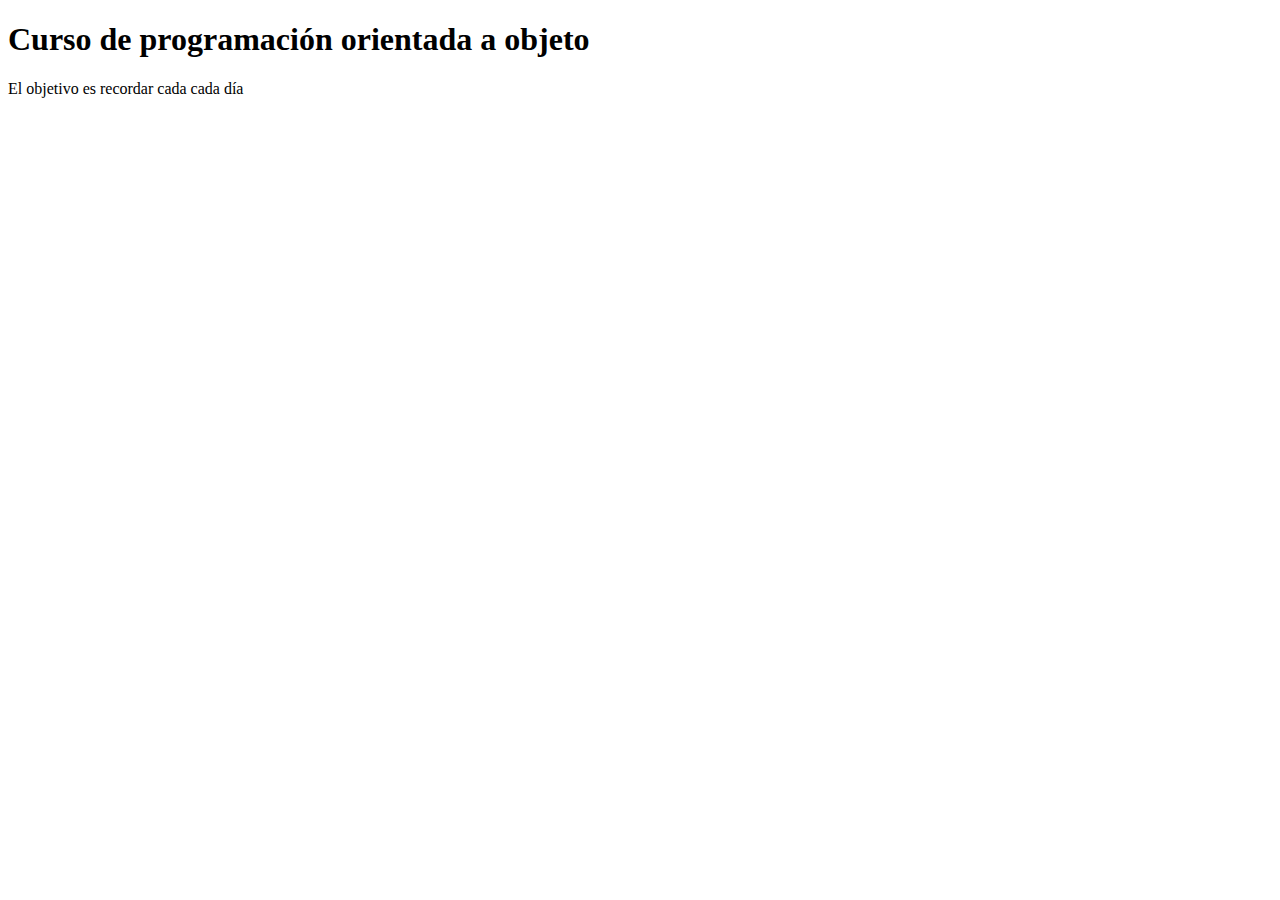
<file: Pagina/index.html>
<!DOCTYPE html>
<html lang="en">
<head>
    <meta charset="UTF-8">
    <meta name="viewport" content="width=device-width, initial-scale=1.0">
    <title>POO</title>
    <script src="JavaScript/JS.js"></script>
</head>
<body>
    <h1>Curso de programación orientada a objeto</h1>
    <p>El objetivo es recordar cada cada día</p>
</body>
</html>
</file>
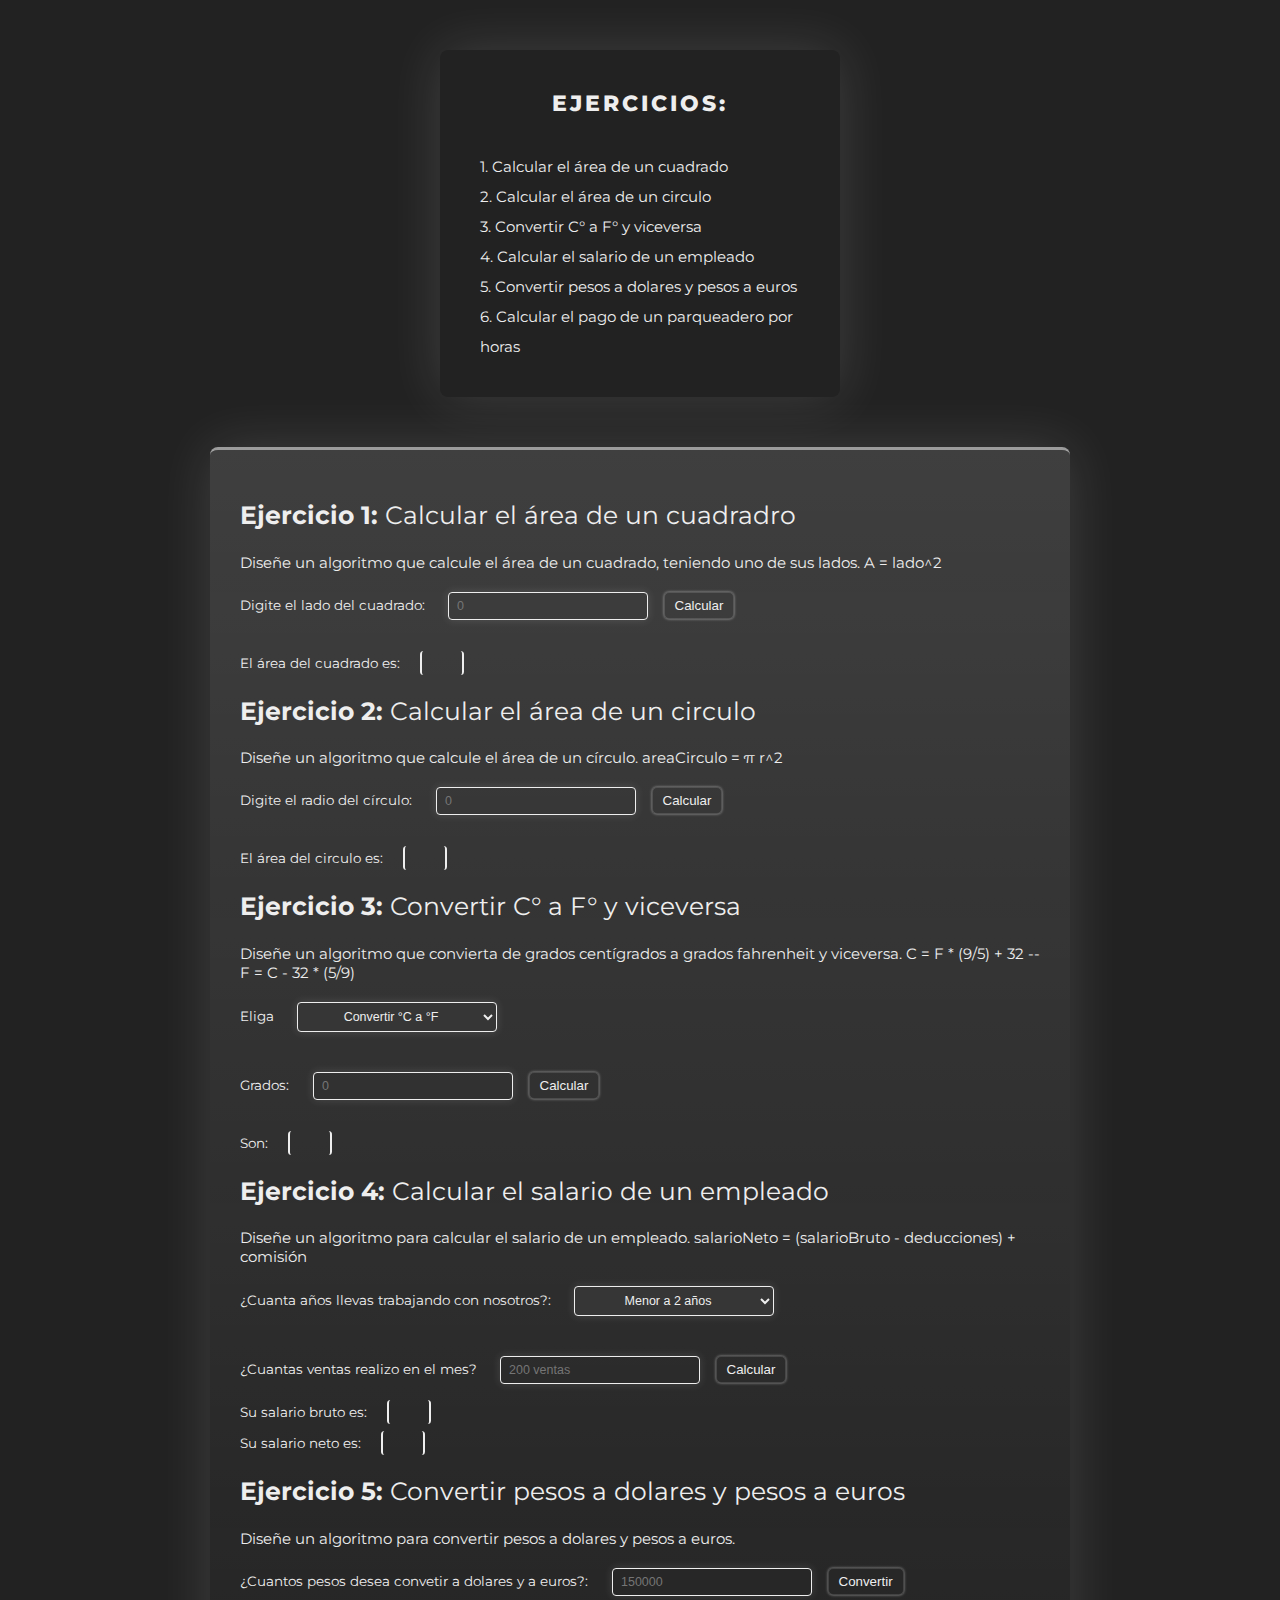
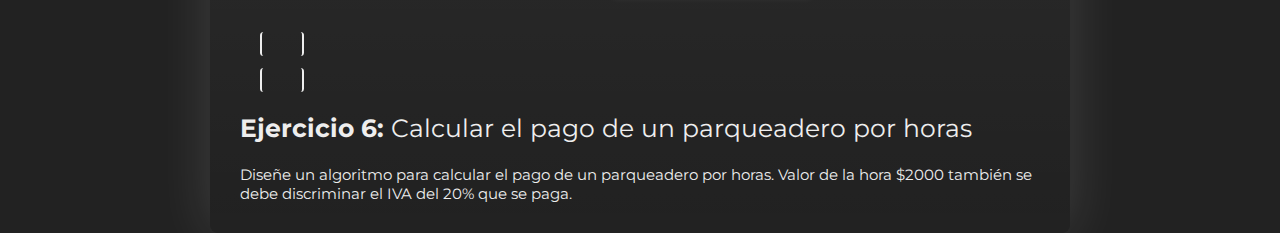
<file: Taller 1/index.html>
<!DOCTYPE html>
<html lang="en">
    <head>
        <meta charset="UTF-8">
        <meta name="viewport" content="width=device-width, initial-scale=1.0">
        <link rel="stylesheet" href="CSS/styles.css">
        <link rel="stylesheet" href="CSS/fonts.css">
        <script src="JavaScript/class.js"></script>
        <title>Ejercicio de expresiones</title>
    </head>
    <body>    
        <div class="container_list_ejercicios">
            <h2>Ejercicios: </h2>
            <ul>
                <li class="list_ejercicios_expresiones"><a href="#ejercicio1">1. Calcular el área de un cuadrado</a></li>
                <li class="list_ejercicios_expresiones"><a href="#ejercicio2">2. Calcular el área de un circulo</a></li>
                <li class="list_ejercicios_expresiones"><a href="#ejercicio3">3. Convertir C° a F° y viceversa</a></li>
                <li class="list_ejercicios_expresiones"><a href="#ejercicio4">4. Calcular el salario de un empleado</a></li>
                <li class="list_ejercicios_expresiones"><a href="#ejercicio5">5. Convertir pesos a dolares y pesos a euros</a></li>
                <li class="list_ejercicios_expresiones"><a href="#ejercicio6">6. Calcular el pago de un parqueadero por horas</a></li>
            </ul>
        </div>
        
        <div class="container_ejercicios">
            <div class="container_ejercicio1">
                <h3 id="ejercicio1">Ejercicio 1:  <span>Calcular el área de un cuadradro</span></h3>
                <p>Diseñe un algoritmo que calcule el área de un cuadrado, teniendo uno de sus  lados.
                A = lado^2</p>
                <label for="input_ejercicio1">Digite el lado del cuadrado:</label>
                <input type="number" placeholder="0" id="input_ejercicio1">
                <button type="button" id="calcular_ejercicio1" onclick="ejercicioExpresiones.areaCuadrado()">Calcular</button>
                <div class="container_resultado">
                    <label>El área del cuadrado es: </label>
                    <label for="" id="input_resultado1"></label>
                </div>
            </div>
            <div class="container_ejercicio2">
                <h3 id="ejercicio2">Ejercicio 2: <span>Calcular el área de un circulo</span></h3>
                <p>Diseñe un algoritmo que calcule el área de un círculo. areaCirculo = π r^2</p>
                <label for="input_ejercicio2">Digite el radio del círculo: </label>
                <input type="number" id="input_ejercicio2" placeholder="0">
                <button type="button" id="calcular_ejercicio2" onclick="ejercicioExpresiones.areaCirculo()">Calcular</button>
                <div class="container_resultado">
                    <label>El área del circulo es: </label>
                    <label for="" id="input_resultado2"></label>
                </div>
            </div>
            <div class="container_ejercicio3">
                <h3 id="ejercicio3">Ejercicio 3: <span>Convertir C° a F° y viceversa</span></h3>
                <p>Diseñe un algoritmo que convierta de grados centígrados a grados fahrenheit y
                viceversa. C = F * (9/5) + 32    --   F = C - 32  * (5/9)</p>
                
                <div class="form_input">
                    <label>Eliga</label>
                    <select name="tipo_operacion" id="tipo_option">
                        <option value="CaF">Convertir °C a °F</option>
                        <option value="FaC">Convertir °F a °C</option>
                    </select>
                </div>
                <label for="input_ejercicio3">Grados: </label>
                <input type="number" id="input_ejercicio3" placeholder="0">
                <button type="button" id="calcular_ejercicio3" onclick="grados()">Calcular</button>
                <div class="container_resultado">
                    <label>Son: </label>
                    <label for="" id="input_resultado3"></label>
                </div>
            </div>
            <div class="container_ejercicio4">
                <h3 id="ejercicio4">Ejercicio 4: <span>Calcular el salario de un empleado</span></h3>
                <p>Diseñe un algoritmo para calcular el salario de un empleado. 
                salarioNeto = (salarioBruto - deducciones) + comisión</p>
                <div class="form_input">
                    <label for="">¿Cuanta años llevas trabajando con nosotros?:</label>
                    <select name="tiempoTrabajo" id="tiempoTrabajo">
                        <option value="meDosAnos">Menor a 2 años</option>
                        <option value="meCuaAnos"> 2 a 4 años</option>
                        <option value="maCinAnos">Mayor a 5</option>
                    </select>
                </div>
                <div class="ventas">
                    <label for="input_ventas">¿Cuantas ventas realizo en el mes?</label>
                    <input type="number" id="input_ventas" placeholder="200 ventas">
                    <button type="button" id="calcular_ejercicio4" onclick="salario()">Calcular</button>  
                </div>
                <div>
                    <label for="">Su salario bruto es: </label>
                    <label for="" id= "input_salarioBruto"></label>
                </div>
                <div class="container_resultado">
                    
                    <label>Su salario neto es: </label>
                    <label for="" id="input_resultado4"></label>
                </div>
            </div>
            <div class="container_ejercicio5">
                <h3 id="ejercicio5">Ejercicio 5: <span>Convertir pesos a dolares y pesos a euros</span></h3>
                <p>Diseñe un algoritmo para convertir pesos a dolares y pesos a euros.</p>
                <label for="">¿Cuantos pesos desea convetir a dolares y a euros?: </label>
                <input type="number" id="input_ejercicio5" placeholder="150000">
                <button type="button" id="calcular_ejercicio5" onclick="conversion()">Convertir</button>
                <div class="container_resultado">
                    <div class="resultado_dolares">
                        <label for="" id="input_dolares"></label>
                    </div>
                    <div class="resultado_euros">
                        <label for="" id="input_euros"></label>
                    </div>
                </div>
            </div>
            <div class="container_ejercicio6">
                <h3 id="ejercicio6">Ejercicio 6: <span>Calcular el pago de un parqueadero por horas</span></h3>
                <p> Diseñe un algoritmo para calcular el pago de un parqueadero por horas. 
                    Valor de  la hora $2000 también se debe discriminar el IVA del 20% que se paga. </p>
            </div>
        </div>
    </body>
</html>
</file>
<file: Taller 1/CSS/styles.css>
body{
    background-color: #222;
    margin: 0;
    color: #eee;
    font-size: 10px;
    box-sizing: border-box;
    font-family: Montserrat;
}

h2{
    text-align: center;
    text-transform: uppercase;
    margin: 0;
    padding: 20px;
    font-size: 2.2em;
    letter-spacing: 3px;
}

.container_list_ejercicios, .container_ejercicios{
    background-color: transparent;
    padding: 20px 0px;
    min-width: 200px;
    max-width: 400px;
    margin: auto;
    box-shadow: 0 0 55px #fff2;
    margin-top: 50px;
    border-radius: 8px;
}

input, select{
    width: 25%;
    box-sizing: border-box;
    padding: 6px 8px;
    background-color: transparent;
    border: 1px solid #eee;
    box-shadow: 0 0 10px #fff2;
    border-radius: 4px;
    font-size: 1.25em;
    margin: 20px 0 20px 0px;
    color: #eee
}
select{
    width: 200px;
    background-color: #363636;
    text-align: center;
}

ul{
    font-size: 1.5em;
}

a{
    text-decoration: none;
    color: #eee;
}

.list_ejercicios_expresiones{
    list-style: none;
    line-height: 2;
    padding: 0px 35px 0 0;

}
h3{
    font-size: 2.5em;
    margin: 0px 0 22.5px 0;
    font-weight: 500;
    color:#eee
}

#ejercicio1, #ejercicio2, #ejercicio3, #ejercicio4{
    margin-top: 20px;
}

.container_ejercicios{
    max-width: 800px;
    padding: 30px;
    background: linear-gradient(#fff2, transparent);
    border: none;
    border-top: 3px solid #eee9;
}

span{
    font-weight: 400;
}

p{
    font-size: 1.5em;
    margin: 0;
}
label{
    margin-right: 20px;
    font-size: 1.35em;
}

.container_resultado{
    margin: 15px 0 25px 0;
}

#input_resultado1, #input_resultado2, #input_resultado3, #input_resultado4, #input_salarioBruto, #input_dolares,#input_euros{
    border: none;
    border-right: 2px solid #eee;
    border-left: 2px solid #eee;
    border-radius: 3.5px;
    padding: 4px 20px;
}

button{
    padding: 5px 10px;
    margin-left: 12.5px;
    background-color: transparent;
    box-shadow: 0 0 3px #eee9;
    border: 1px solid #fff2;
    border-radius: 5px;
    color: #eee;
}

.resultado_dolares, .resultado_euros{
    margin: 20px;
}
</file>
<file: Taller 1/CSS/fonts.css>
@font-face {
    font-family: "Montserrat";
    src: url(Fonts/Montserrat-ExtraLight.ttf) format(truetype);
    font-weight: 100;
}

@font-face {
    font-family: "Montserrat";
    src: url(Fonts/Montserrat-Regular.ttf) format(truetype);
    font-weight: 400;
}

@font-face {
    font-family: "Montserrat";
    src: url(Fonts/Montserrat-Bold.ttf) format(truetype);
    font-weight: 500;
}

@font-face {
    font-family: "Montserrat";
    src: url(Fonts/Montserrat-ExtraBold.ttf) format(truetype);
    font-weight: 700;
}

@font-face {
    font-family: "Montserrat";
    src: url(Fonts/Montserrat-Black.ttf) format(truetype);
    font-weight: 900;
}
</file>
